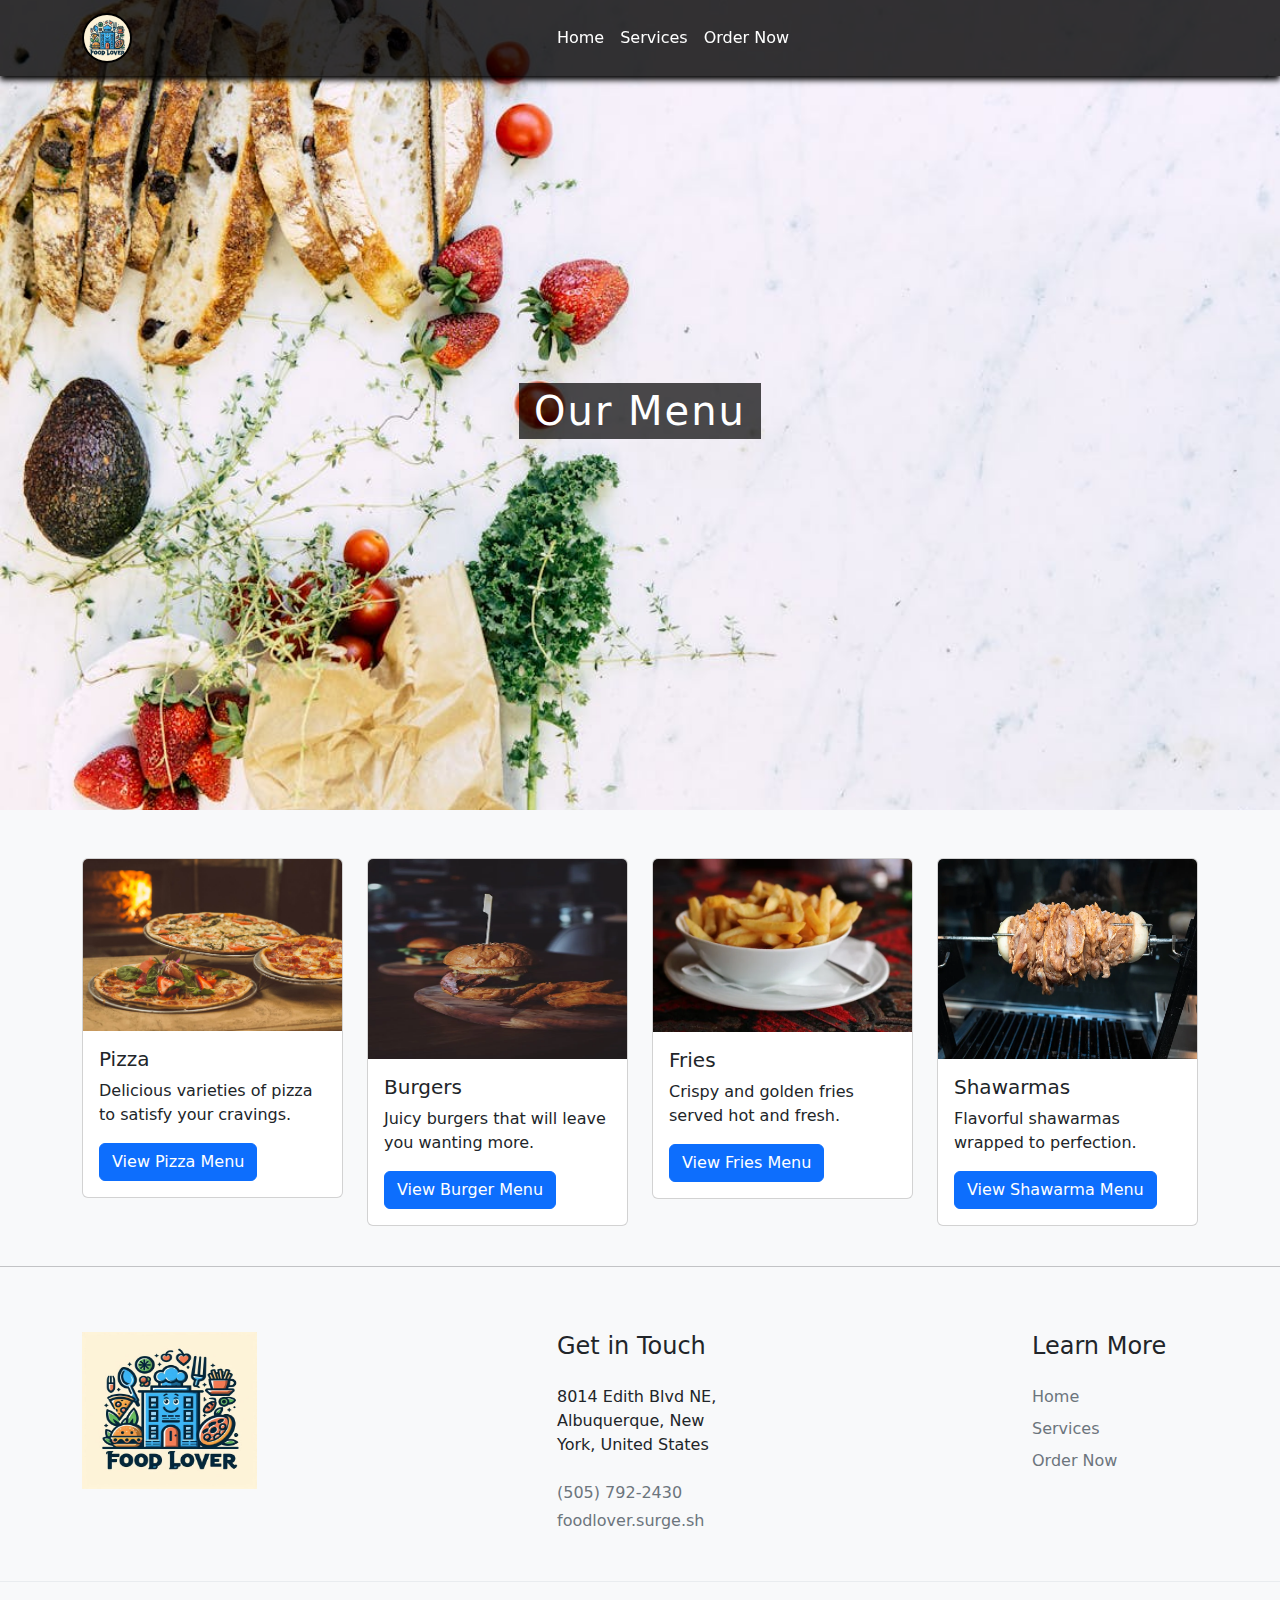
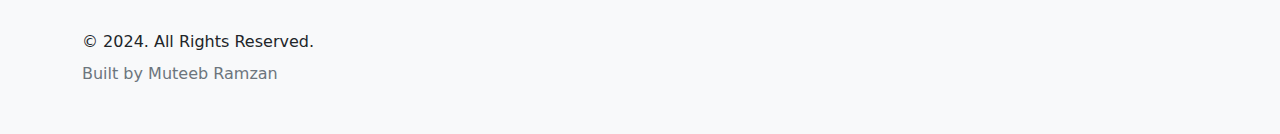
<file: services.html>
<!DOCTYPE html>
<html lang="en">
<head>
    <meta charset="UTF-8">
    <meta name="viewport" content="width=device-width, initial-scale=1.0">
    <title>Restaurant Menu</title>
    <link href="https://cdn.jsdelivr.net/npm/bootstrap@5.1.0/dist/css/bootstrap.min.css" rel="stylesheet">
    <link href="service.css" rel="stylesheet">
</head>
<body>
    <header>
        <nav class="navbar navbar-expand-lg  fixed-top">
            <div class="container">
                <a class="navbar-brand" href="#">
                    <img src="assests/OIG3.jpeg" alt="" height="50px" width="50px" style="border-radius: 75% ; border: 2px solid black;  " >
                </a>
                <button class="navbar-toggler" type="button" data-bs-toggle="collapse" data-bs-target="#navbarSupportedContent" aria-controls="navbarSupportedContent" aria-expanded="false" aria-label="Toggle navigation">
                    <span class="navbar-toggler-icon"></span>
                </button>
                <div class="collapse navbar-collapse" id="navbarSupportedContent">
                    <ul class="navbar-nav ms-auto">
                        <li class="nav-item">
                            <a class="nav-link" href="index.html" style="color: rgb(255, 255, 255);">Home </a>
                        </li>
                        <li class="nav-item">
                            <a class="nav-link" href="services.html" style="color: rgb(255, 255, 255);" >Services</a>
                        </li>
                        <li class="nav-item">
                            <a class="nav-link" href="order.html" style="color: rgb(255, 255, 255);" >Order Now</a>
                        </li>
                    </ul>
                </div>
            </div>
        </nav>
        
    </header>

    <div id="hero-section" class="d-flex align-items-center">
        <div class="container-fluid">
            <div class="row">
                <div class="col">
                    <h1 class="text-center animated-text">
                        <span id="" class="d-inline-block mb-1 food mt-4"> Our Menu </span>
                        <span id="fitness-text "></span>
                    </h1>
    </div>
</div>
</div>
</div>
</div>
</div>
<div class="container">
    <div class="row mt-5" id="card-section">
        <div class="col-md-3  mb-4">
            <div class="card">
                <img src="assests/Pizza.jpg" class="card-img-top" alt="Pizza Image">
                <div class="card-body">
                    <h5 class="card-title">Pizza</h5>
                    <p class="card-text">Delicious varieties of pizza to satisfy your cravings.</p>
                    <button class="btn btn-primary" onclick="showPizzaDetails()">View Pizza Menu</button>
                    <div id="pizzaDetails" class="menu-details">
                        <h6>Varieties:</h6>
                        <ul>
                            <li>Margherita - $10</li>
                            <li>Pepperoni - $12</li>
                            <li>Veggie Supreme - $11</li>
                        </ul>
                    </div>
                </div>
            </div>
        </div>
        
        <div class="col-md-3  mb-4">
            <div class="card">
                <img src="assests/burger.jpg" height="200px" class="card-img-top" alt="Burger Image">
                <div class="card-body">
                    <h5 class="card-title">Burgers</h5>
                    <p class="card-text">Juicy burgers that will leave you wanting more.</p>
                    <button class="btn btn-primary" onclick="showBurgerDetails()">View Burger Menu</button>
                    <div id="burgerDetails" class="menu-details">
                        <h6>Varieties:</h6>
                        <ul>
                            <li>Classic Burger - $9</li>
                            <li>Cheeseburger - $10</li>
                            <li>Bacon Burger - $11</li>
                        </ul>
                    </div>
                </div>
            </div>
        </div>
        
        <div class="col-md-3  mb-4">
            <div class="card">
                <img src="assests/fries.jpg" class="card-img-top" alt="Fries Image">
                <div class="card-body">
                    <h5 class="card-title">Fries</h5>
                    <p class="card-text">Crispy and golden fries served hot and fresh.</p>
                    <button class="btn btn-primary" onclick="showFriesDetails()">View Fries Menu</button>
                    <div id="friesDetails" class="menu-details">
                        <h6>Varieties:</h6>
                        <ul>
                            <li>Regular Fries - $5</li>
                            <li>Cheese Fries - $7</li>
                            <li>Chili Cheese Fries - $8</li>
                        </ul>
                    </div>
                </div>
            </div>
        </div>
        
        <div class="col-md-3  mb-4">
            <div class="card">
                <img src="assests/shawarma.jpg" height="200px" class="card-img-top" alt="Shawarma Image">
                <div class="card-body">
                    <h5 class="card-title">Shawarmas</h5>
                    <p class="card-text">Flavorful shawarmas wrapped to perfection.</p>
                    <button class="btn btn-primary" onclick="showShawarmaDetails()">View Shawarma Menu</button>
                    <div id="shawarmaDetails" class="menu-details">
                        <h6>Varieties:</h6>
                        <ul>
                            <li>Chicken Shawarma - $8</li>
                            <li>Beef Shawarma - $9</li>
                            <li>Falafel Wrap - $7</li>
                        </ul>
                    </div>
                </div>
            </div>
        </div>
    </div>
</div>

</div>
<hr>
<!-- Footer 2 - Bootstrap Brain Component -->
<footer class="footer">

    <!-- Widgets - Bootstrap Brain Component -->
    <section class="bg-light py-4 py-md-5 py-xl-8 border-top border-light">
      <div class="container overflow-hidden">
        <div class="row gy-4 gy-lg-0 justify-content-xl-between">
          <div class="col-12 col-md-4 col-lg-3 col-xl-2">
            <div class="widget">
              <a href="#!">
                <img src="assests/OIG3.jpeg" alt="BootstrapBrain Logo" width="175" height="157">
              </a>
            </div>
          </div>
          <div class="col-12 col-md-4 col-lg-3 col-xl-2">
            <div class="widget">
              <h4 class="widget-title mb-4">Get in Touch</h4>
              <address class="mb-4">8014 Edith Blvd NE, Albuquerque, New York, United States</address>
              <p class="mb-1">
                <a class="link-secondary text-decoration-none" href="#">(505) 792-2430</a>
              </p>
              <p class="mb-0">
                <a class="link-secondary text-decoration-none" href="mailto:demo@yourdomain.com">foodlover.surge.sh</a>
              </p>
            </div>
          </div>
          <div class="col-12 col-md-4 col-lg-3 col-xl-2">
            <div class="widget">
              <h4 class="widget-title mb-4">Learn More</h4>
              <ul class="list-unstyled">
                <li class="mb-2">
                  <a href="index.html" class="link-secondary text-decoration-none">Home</a>
                </li>
                <li class="mb-2">
                  <a href="services.html" class="link-secondary text-decoration-none">Services</a>
                </li>
                <li class="mb-2">
                  <a href="order.html" class="link-secondary text-decoration-none">Order Now</a>
                
              </ul>
            </div>
          </div>
          
        </div>
      </div>
    </section>
  
    <!-- Copyright - Bootstrap Brain Component -->
    <div class="bg-light py-4 py-md-5 py-xl-8 border-top border-light-subtle">
      <div class="container overflow-hidden">
        <div class="row gy-4 gy-md-0 align-items-md-center">
          <div class="col-xs-12 col-md-7 order-1 order-md-0">
            <div class="copyright text-center text-md-start">
              &copy; 2024. All Rights Reserved.
            </div>
            <div class="credits text-secondary text-center text-md-start mt-2 fs-8">
              Built by <a href="http://sassy-direction.surge.sh/" class="link-secondary text-decoration-none">Muteeb Ramzan</a>  
            </div>
          </div>
  
          <div class="col-xs-12 col-md-5 order-0 order-md-1">
            <div class="social-media-wrapper">
              <ul class="list-unstyled m-0 p-0 d-flex justify-content-center justify-content-md-end">
                <li class="me-3">
                 
                  </a>
                </li>
                <li class="me-3">
                  
            
                </li>
              </ul>
            </div>
          </div>
        </div>
      </div>
    </div>
  
  </footer>
       
    <script src="service.js"></script>
    <script src="https://cdn.jsdelivr.net/npm/bootstrap@5.3.3/dist/js/bootstrap.bundle.min.js" integrity="sha384-YvpcrYf0tY3lHB60NNkmXc5s9fDVZLESaAA55NDzOxhy9GkcIdslK1eN7N6jIeHz" crossorigin="anonymous"></script>
    </body>
    </html>
</file>
<file: service.css>
/* Global styles */
body {
    background-color: #f8f9fa;
}

.menu-details {
    display: none;
    margin-top: 10px;
    padding: 10px;
    background-color: #fff;
    border: 1px solid #ccc;
    border-radius: 5px;
}

.menu-details ul {
    list-style-type: none;
    padding-left: 0;
}

.menu-details ul li {
    margin-bottom: 5px;
}
.food{
    letter-spacing: 2px ;
    padding: 4px 15px;
    background-color: rgba(0, 0, 0, 0.7);
    color: white;
    animation: myAnim 2s ease 0s 1 normal forwards;}
ul{
    margin: auto;
   
  }
  nav{
    box-shadow: 0 4px 6px rgba(0, 0, 0, 1.8);
  }
  .navbar {
    background-color: rgba(0, 0, 0, 0.8); /* Change the last value to adjust opacity */
  }
  #hero-section{
    background-image: url("assests/pexels-photo-616401.jpeg");
    min-height: 90vh;
    background-size: cover;
    background-position: center;
    position: relative;
  }
</file>
